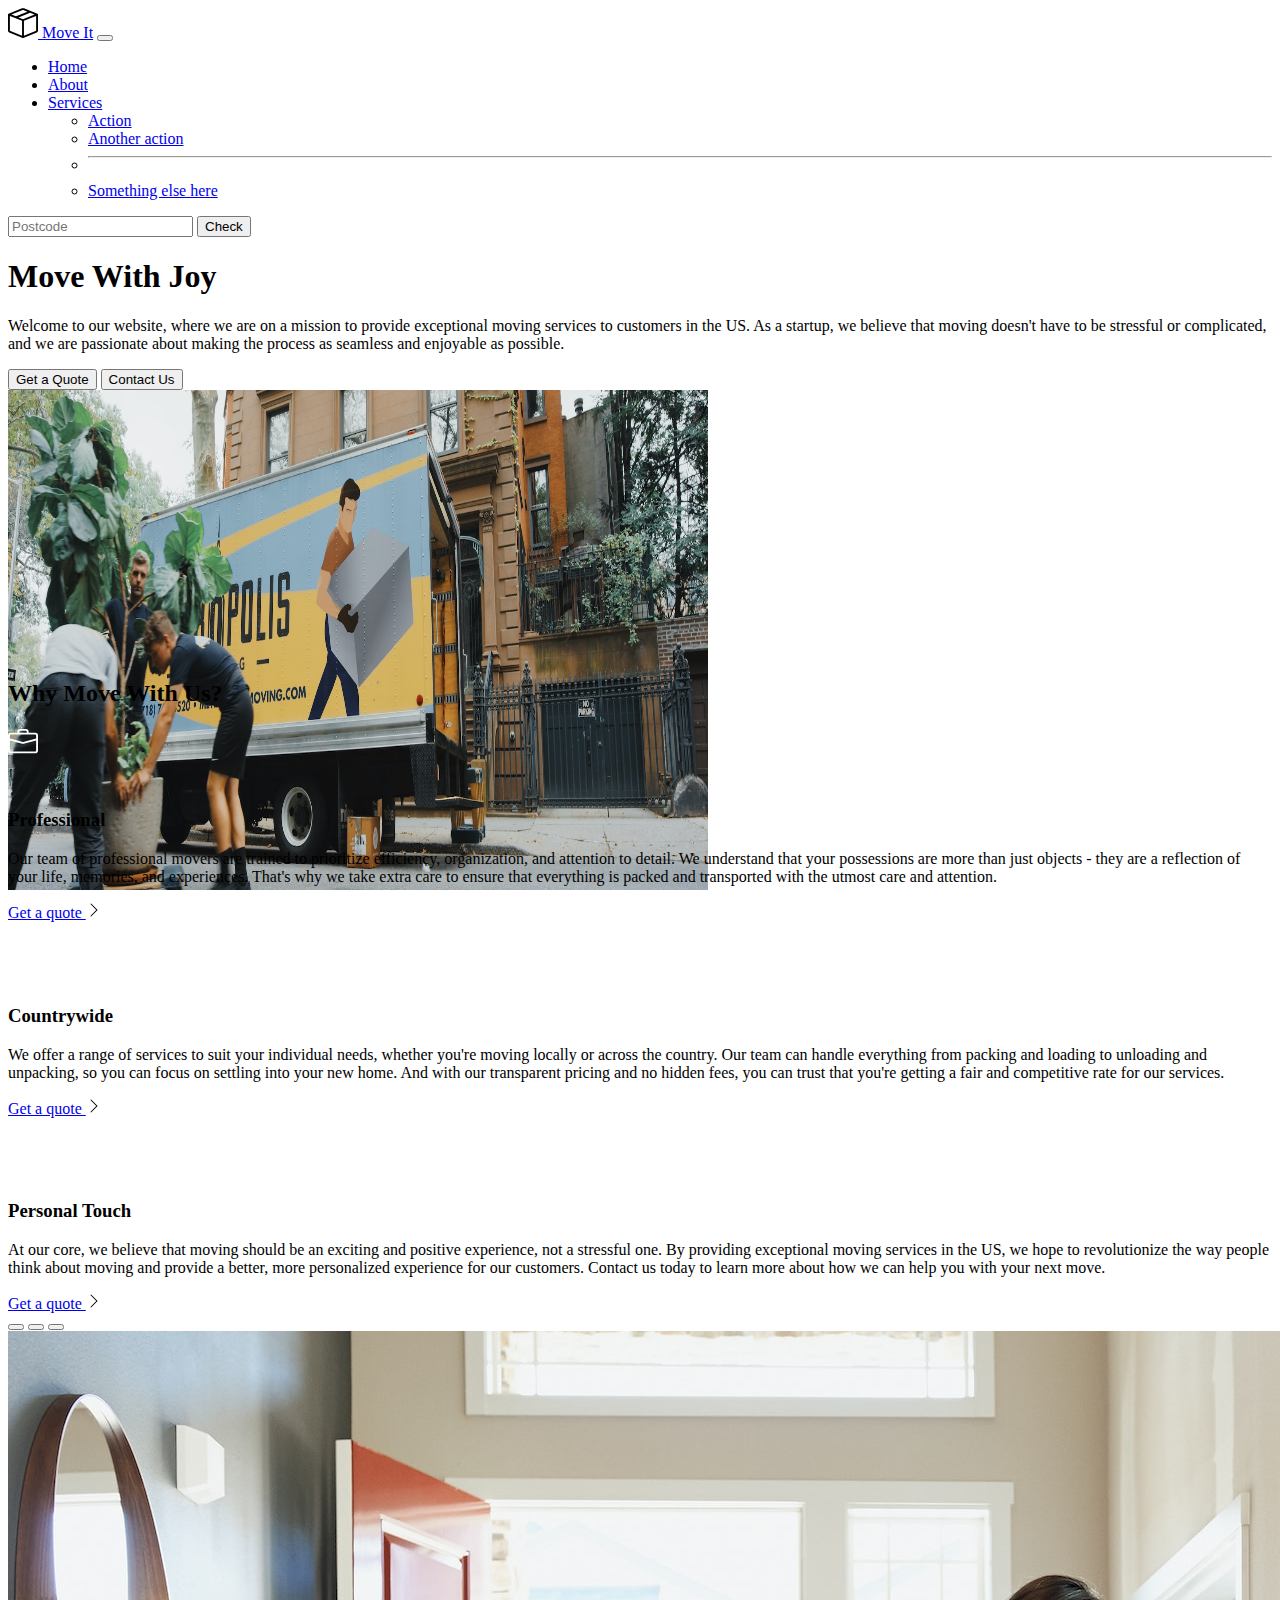
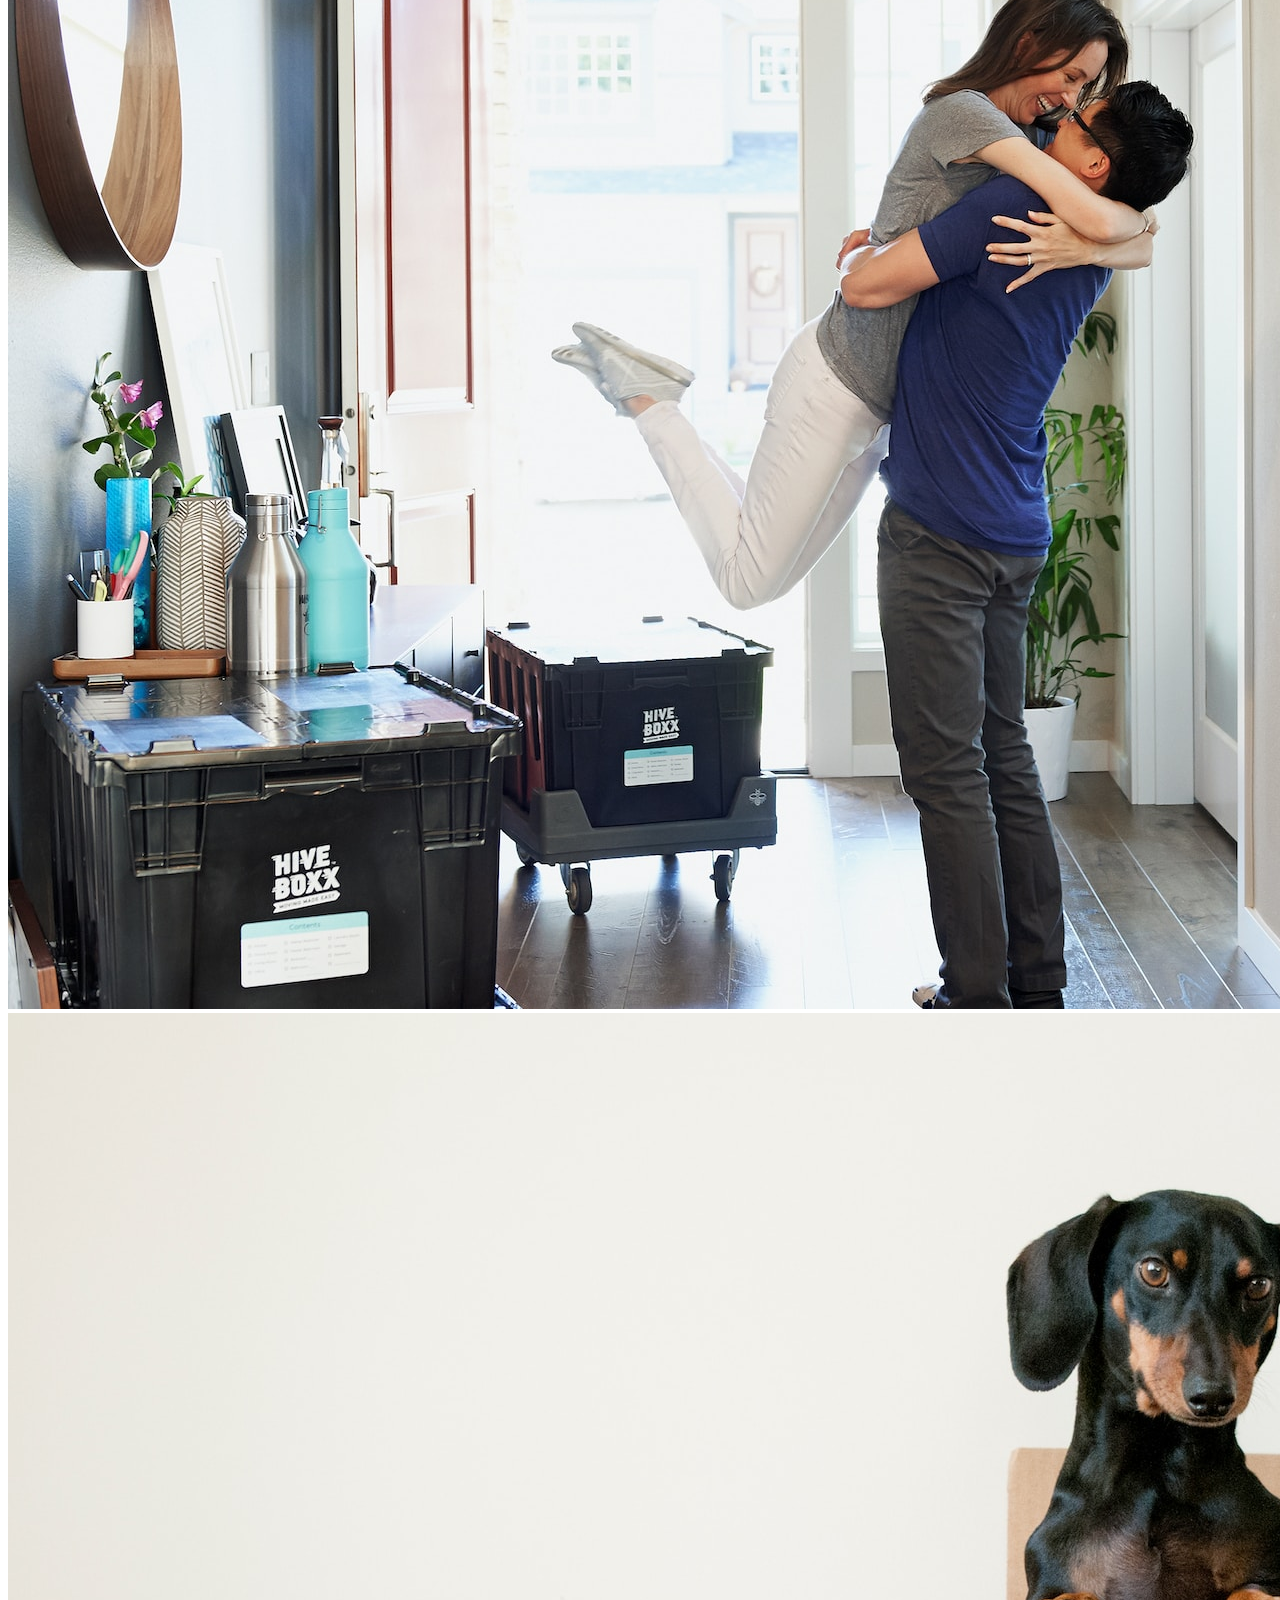
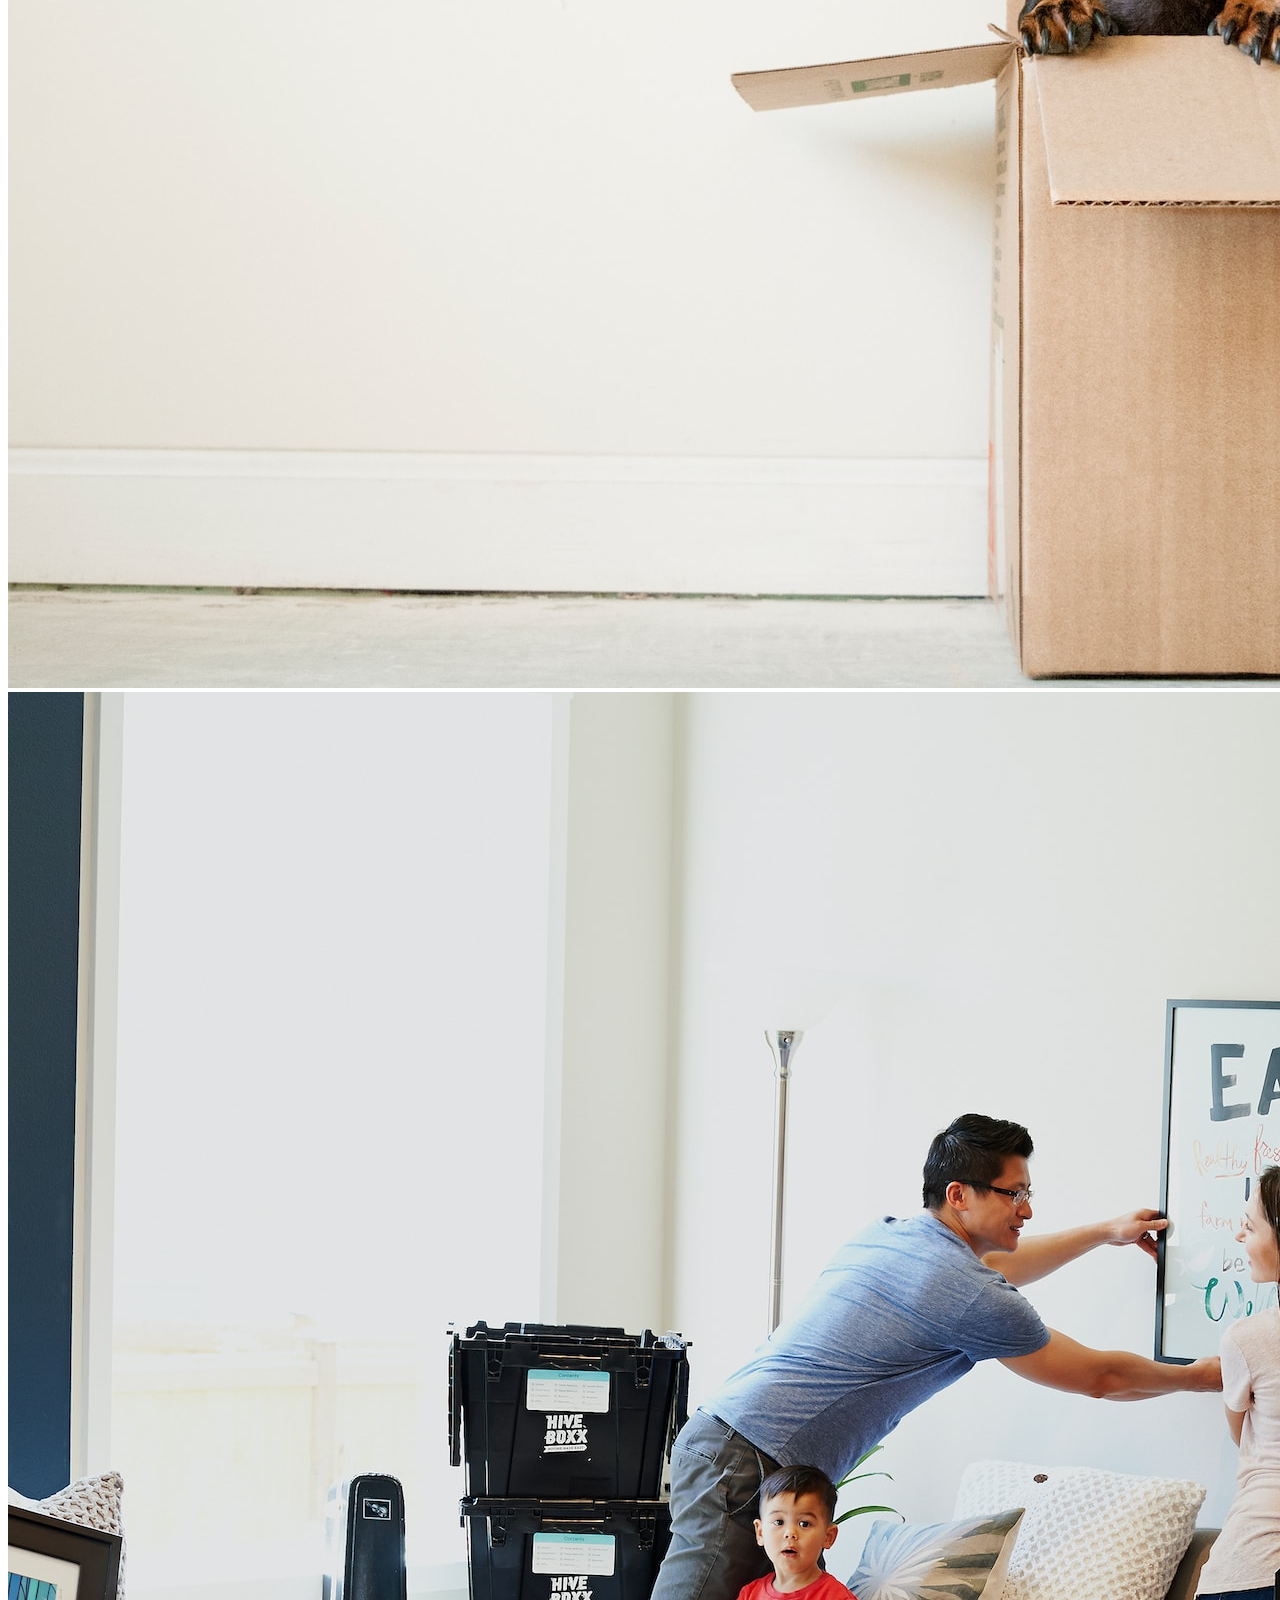
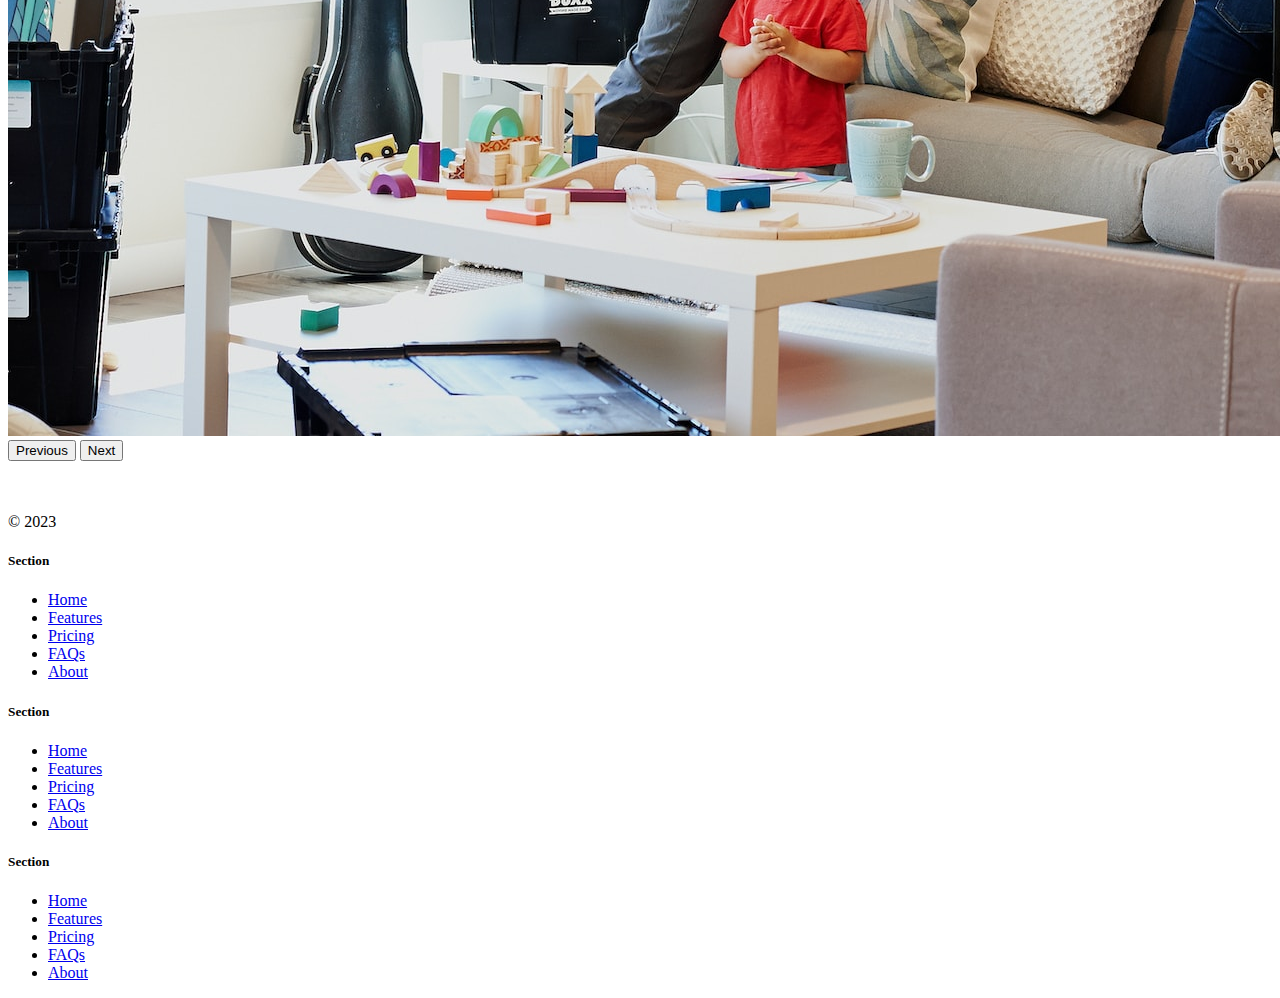
<file: assets/1/11.2 Bootstrap Components/index.html>
<!DOCTYPE html>
<html lang="en">

<head>
  <meta charset="UTF-8">
  <meta name="viewport" content="width=device-width, initial-scale=1.0">
  <title>Bootstrap Components</title>
  <link href="https://cdn.jsdelivr.net/npm/bootstrap@5.3.0-alpha2/dist/css/bootstrap.min.css" rel="stylesheet"
    integrity="sha384-aFq/bzH65dt+w6FI2ooMVUpc+21e0SRygnTpmBvdBgSdnuTN7QbdgL+OapgHtvPp" crossorigin="anonymous">
  <style>
    .feature-icon {
      width: 4rem;
      height: 4rem;
      border-radius: 0.75rem;
    }
  </style>
</head>

<body>

  <nav class="navbar navbar-expand-lg bg-body-tertiary">
    <div class="container-fluid">
      <a class="navbar-brand" href="#"><img src="./box-seam.svg" alt="moveit brand icon" height="30"> Move It</a>
      <button class="navbar-toggler" type="button" data-bs-toggle="collapse" data-bs-target="#navbarSupportedContent"
        aria-controls="navbarSupportedContent" aria-expanded="false" aria-label="Toggle navigation">
        <span class="navbar-toggler-icon"></span>
      </button>
      <div class="collapse navbar-collapse" id="navbarSupportedContent">
        <ul class="navbar-nav me-auto mb-2 mb-lg-0">
          <li class="nav-item">
            <a class="nav-link active" aria-current="page" href="#">Home</a>
          </li>
          <li class="nav-item">
            <a class="nav-link" href="#">About</a>
          </li>
          <li class="nav-item dropdown">
            <a class="nav-link dropdown-toggle" href="#" role="button" data-bs-toggle="dropdown" aria-expanded="false">
              Services
            </a>
            <ul class="dropdown-menu">
              <li><a class="dropdown-item" href="#">Action</a></li>
              <li><a class="dropdown-item" href="#">Another action</a></li>
              <li>
                <hr class="dropdown-divider">
              </li>
              <li><a class="dropdown-item" href="#">Something else here</a></li>
            </ul>
          </li>
        </ul>
        <form class="d-flex" role="search">
          <input class="form-control me-2" type="search" placeholder="Postcode" aria-label="Search">
          <button class="btn btn-outline-success" type="submit">Check</button>
        </form>
      </div>
    </div>
  </nav>


  <div class="px-4 pt-5 my-5 text-center border-bottom">
    <h1 class="display-4 fw-bold text-body-emphasis">Move With Joy</h1>
    <div class="col-lg-6 mx-auto">
      <p class="lead mb-4">Welcome to our website, where we are on a mission to provide exceptional moving services to
        customers in the US. As a
        startup, we believe that moving doesn't have to be stressful or complicated, and we are passionate about making
        the
        process as seamless and enjoyable as possible.
      </p>
      <div class="d-grid gap-2 d-sm-flex justify-content-sm-center mb-5">
        <button type="button" class="btn btn-primary btn-lg px-4 me-sm-3">Get a Quote</button>
        <button type="button" class="btn btn-outline-secondary btn-lg px-4">Contact Us</button>
      </div>
    </div>
    <div class="overflow-hidden" style="max-height: 30vh;">
      <div class="container px-5">
        <img src="./moving-van.jpg" class="img-fluid border rounded-3 shadow-lg mb-4" alt="Example image" width="700"
          height="500" loading="lazy">
      </div>
    </div>
  </div>

  <div class="container px-4 py-5" id="featured-3">
    <h2 class="pb-2 border-bottom">Why Move With Us?</h2>
    <div class="row g-4 py-5 row-cols-1 row-cols-lg-3">
      <div class="feature col">
        <div
          class="feature-icon d-inline-flex align-items-center justify-content-center text-bg-primary bg-gradient fs-2 mb-3">
          <img src="./briefcase.svg" alt="briefcase" height="30">
        </div>
        <h3 class="fs-2">Professional</h3>
        <p>Our team of professional movers are trained to prioritize efficiency, organization, and attention to detail.
          We
          understand that your possessions are more than just objects - they are a reflection of your life, memories,
          and
          experiences. That's why we take extra care to ensure that everything is packed and transported with the utmost
          care and
          attention.</p>
        <a href="#" class="icon-link">
          Get a quote
          <img src="./chevron-right.svg" alt="chevron-right">
        </a>
      </div>
      <div class="feature col">
        <div
          class="feature-icon d-inline-flex align-items-center justify-content-center text-bg-primary bg-gradient fs-2 mb-3">
          <img src="./bus-front.svg" alt="bus-front" height="30">
        </div>
        <h3 class="fs-2">Countrywide</h3>
        <p>We offer a range of services to suit your individual needs, whether you're moving locally or across the
          country. Our
          team can handle everything from packing and loading to unloading and unpacking, so you can focus on settling
          into your
          new home. And with our transparent pricing and no hidden fees, you can trust that you're getting a fair and
          competitive
          rate for our services.</p>
        <a href="#" class="icon-link">
          Get a quote
          <img src="./chevron-right.svg" alt="chevron-right">
        </a>
      </div>
      <div class="feature col">
        <div
          class="feature-icon d-inline-flex align-items-center justify-content-center text-bg-primary bg-gradient fs-2 mb-3">
          <img src="./chat-square-heart.svg" alt="chat-square-heart" height="30">
        </div>
        <h3 class="fs-2">Personal Touch</h3>
        <p>At our core, we believe that moving should be an exciting and positive experience, not a stressful one. By
          providing
          exceptional moving services in the US, we hope to revolutionize the way people think about moving and provide
          a better,
          more personalized experience for our customers. Contact us today to learn more about how we can help you with
          your next
          move.</p>
        <a href="#" class="icon-link">
          Get a quote
          <img src="./chevron-right.svg" alt="chevron-right">
        </a>
      </div>
    </div>
  </div>
  <div class="container">
    <div id="carouselExampleIndicators" class="carousel slide">
      <div class="carousel-indicators">
        <button type="button" data-bs-target="#carouselExampleIndicators" data-bs-slide-to="0" class="active"
          aria-current="true" aria-label="Slide 1"></button>
        <button type="button" data-bs-target="#carouselExampleIndicators" data-bs-slide-to="1"
          aria-label="Slide 2"></button>
        <button type="button" data-bs-target="#carouselExampleIndicators" data-bs-slide-to="2"
          aria-label="Slide 3"></button>
      </div>
      <div class="carousel-inner">
        <div class="carousel-item active">
          <img src="./couple.jpg" class="d-block w-100" alt="couple">
        </div>
        <div class="carousel-item">
          <img src="./dog.jpg" class="d-block w-100" alt="dog">
        </div>
        <div class="carousel-item">
          <img src="./family.jpg" class="d-block w-100" alt="family">
        </div>
      </div>
      <button class="carousel-control-prev" type="button" data-bs-target="#carouselExampleIndicators"
        data-bs-slide="prev">
        <span class="carousel-control-prev-icon" aria-hidden="true"></span>
        <span class="visually-hidden">Previous</span>
      </button>
      <button class="carousel-control-next" type="button" data-bs-target="#carouselExampleIndicators"
        data-bs-slide="next">
        <span class="carousel-control-next-icon" aria-hidden="true"></span>
        <span class="visually-hidden">Next</span>
      </button>
    </div>
  </div>

  <div class="container">
    <footer class="row row-cols-1 row-cols-sm-2 row-cols-md-5 py-5 my-5 border-top">
      <div class="col mb-3">
        <a href="/" class="d-flex align-items-center mb-3 link-body-emphasis text-decoration-none">
          <svg class="bi me-2" width="40" height="32">
            <use xlink:href="#bootstrap"></use>
          </svg>
        </a>
        <p class="text-body-secondary">© 2023</p>
      </div>

      <div class="col mb-3">

      </div>

      <div class="col mb-3">
        <h5>Section</h5>
        <ul class="nav flex-column">
          <li class="nav-item mb-2"><a href="#" class="nav-link p-0 text-body-secondary">Home</a></li>
          <li class="nav-item mb-2"><a href="#" class="nav-link p-0 text-body-secondary">Features</a></li>
          <li class="nav-item mb-2"><a href="#" class="nav-link p-0 text-body-secondary">Pricing</a></li>
          <li class="nav-item mb-2"><a href="#" class="nav-link p-0 text-body-secondary">FAQs</a></li>
          <li class="nav-item mb-2"><a href="#" class="nav-link p-0 text-body-secondary">About</a></li>
        </ul>
      </div>

      <div class="col mb-3">
        <h5>Section</h5>
        <ul class="nav flex-column">
          <li class="nav-item mb-2"><a href="#" class="nav-link p-0 text-body-secondary">Home</a></li>
          <li class="nav-item mb-2"><a href="#" class="nav-link p-0 text-body-secondary">Features</a></li>
          <li class="nav-item mb-2"><a href="#" class="nav-link p-0 text-body-secondary">Pricing</a></li>
          <li class="nav-item mb-2"><a href="#" class="nav-link p-0 text-body-secondary">FAQs</a></li>
          <li class="nav-item mb-2"><a href="#" class="nav-link p-0 text-body-secondary">About</a></li>
        </ul>
      </div>

      <div class="col mb-3">
        <h5>Section</h5>
        <ul class="nav flex-column">
          <li class="nav-item mb-2"><a href="#" class="nav-link p-0 text-body-secondary">Home</a></li>
          <li class="nav-item mb-2"><a href="#" class="nav-link p-0 text-body-secondary">Features</a></li>
          <li class="nav-item mb-2"><a href="#" class="nav-link p-0 text-body-secondary">Pricing</a></li>
          <li class="nav-item mb-2"><a href="#" class="nav-link p-0 text-body-secondary">FAQs</a></li>
          <li class="nav-item mb-2"><a href="#" class="nav-link p-0 text-body-secondary">About</a></li>
        </ul>
      </div>
    </footer>
  </div>
  <script src="https://cdn.jsdelivr.net/npm/bootstrap@5.3.0-alpha3/dist/js/bootstrap.bundle.min.js"
    integrity="sha384-ENjdO4Dr2bkBIFxQpeoTz1HIcje39Wm4jDKdf19U8gI4ddQ3GYNS7NTKfAdVQSZe"
    crossorigin="anonymous"></script>
</body>

</html>
</file>
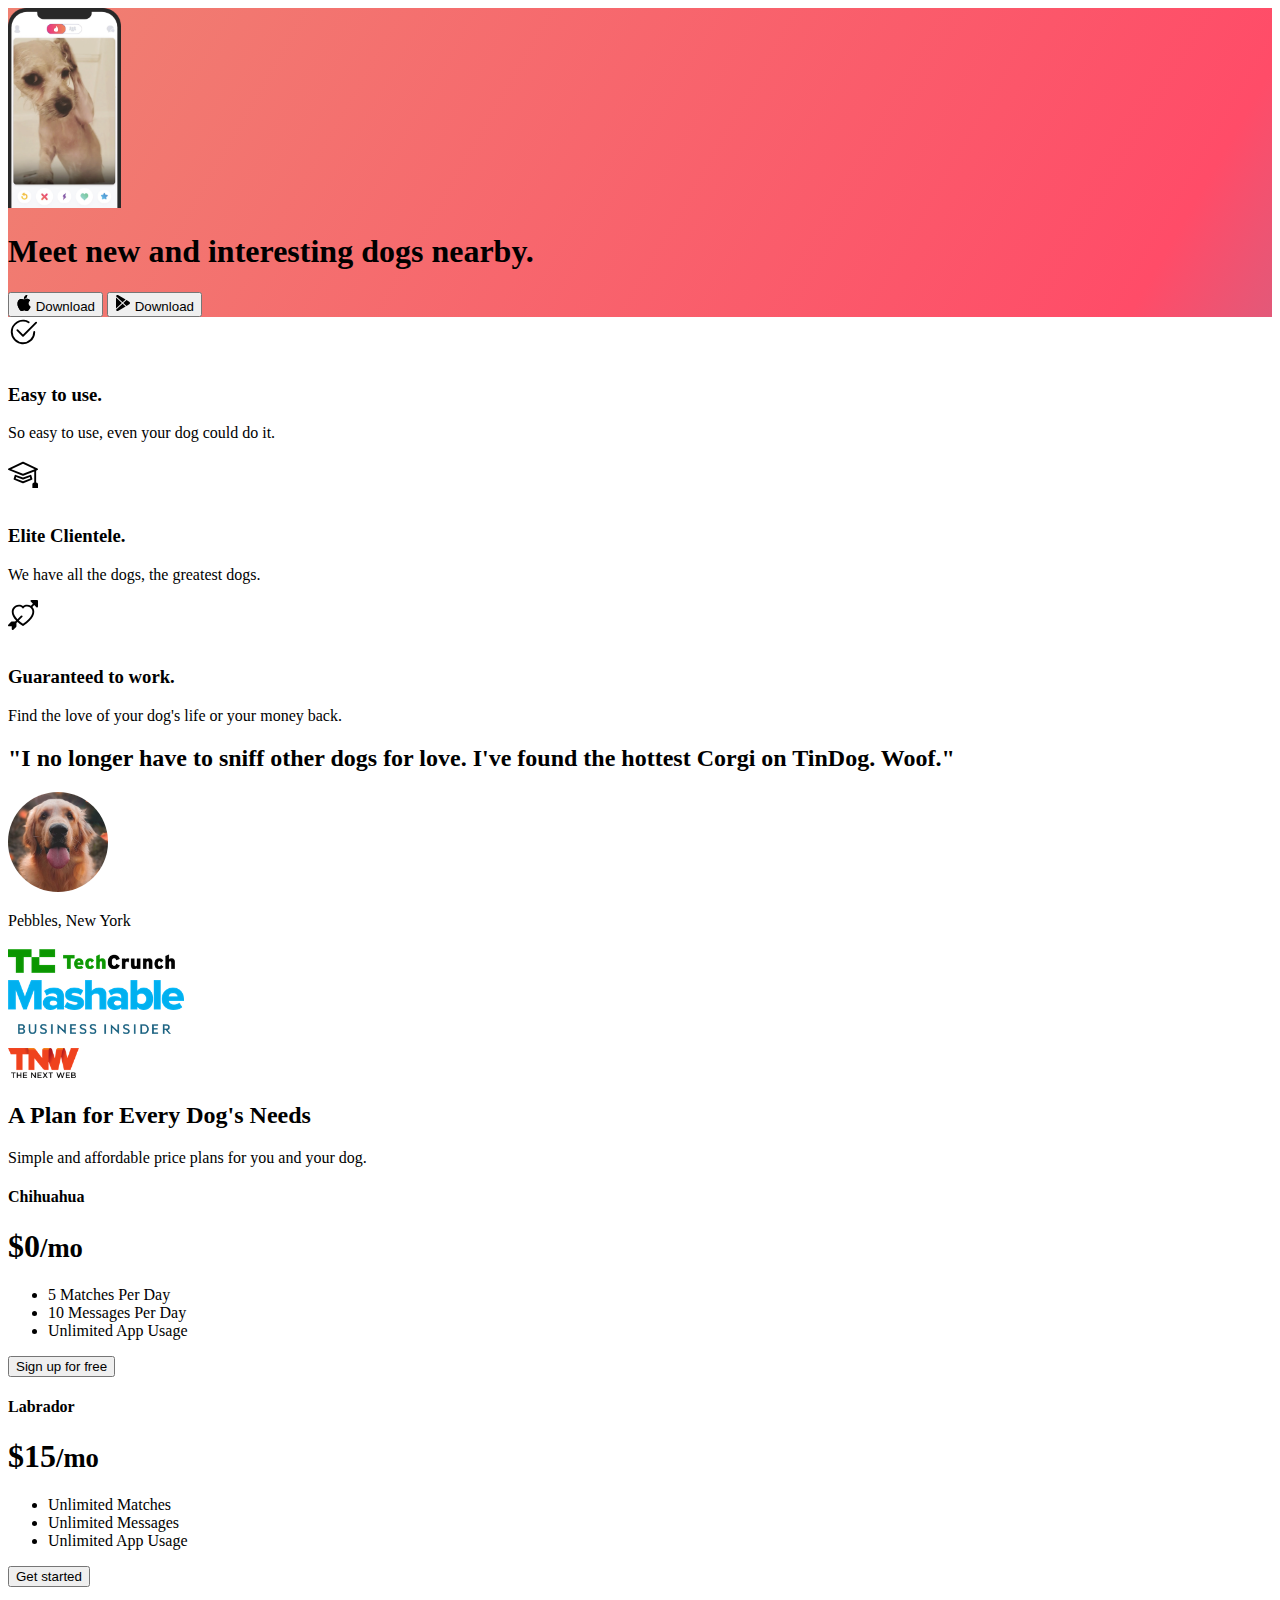
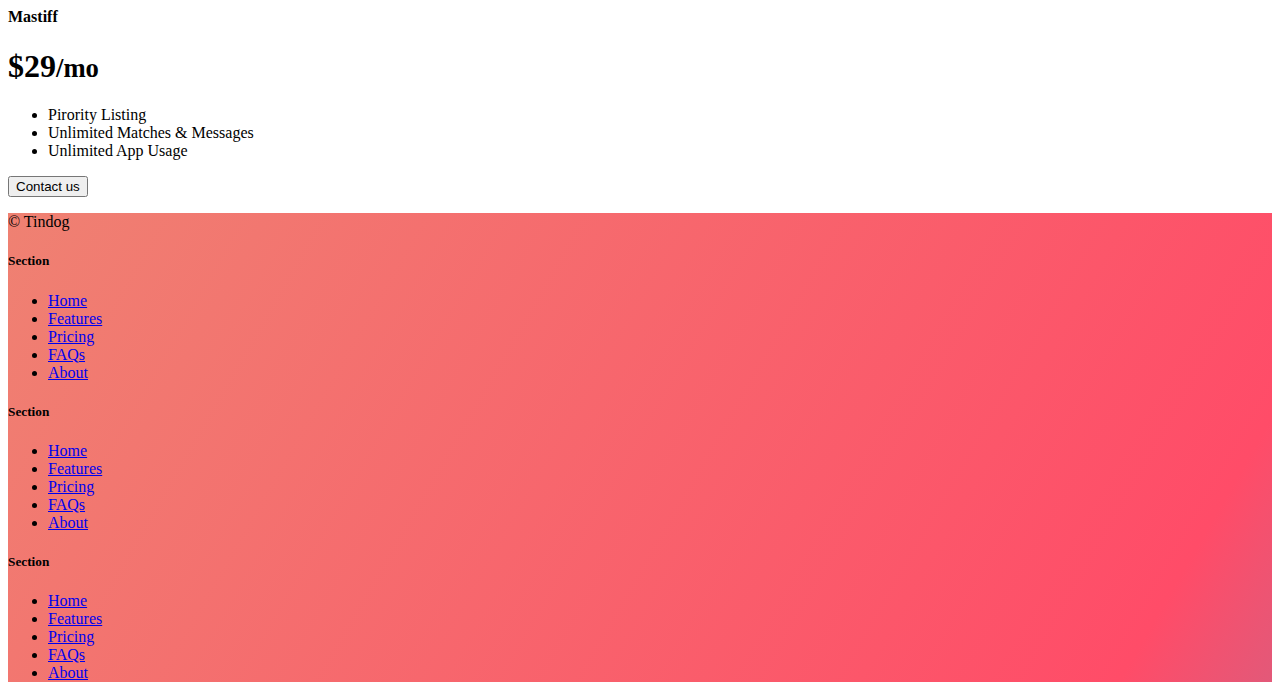
<file: assets/2/11.3 TinDog Project/index.html>
<!DOCTYPE html>
<html lang="en">

<head>
  <meta charset="UTF-8">
  <meta name="viewport" content="width=device-width, initial-scale=1.0">
  <title>TinDog</title>
  <link href="https://cdn.jsdelivr.net/npm/bootstrap@5.3.0-alpha3/dist/css/bootstrap.min.css" rel="stylesheet"
    integrity="sha384-KK94CHFLLe+nY2dmCWGMq91rCGa5gtU4mk92HdvYe+M/SXH301p5ILy+dN9+nJOZ" crossorigin="anonymous">
  <link rel="stylesheet" href="./css/solution.css">
</head>

<body>


  <!-- Title -->
  <section id="title" class="gradient-background">

    <div class="container col-xxl-8 px-4 pt-5">
      <div class="row flex-lg-row-reverse align-items-center g-5 pt-5">
        <div class="col-10 col-sm-8 col-lg-6">
          <img src="./images/iphone.png" class="d-block mx-lg-auto img-fluid" alt="Bootstrap Themes" height="200"
            loading="lazy">
        </div>
        <div class="col-lg-6">
          <h1 class="display-5 fw-bold text-body-emphasis lh-1 mb-3">Meet new and interesting dogs nearby.</h1>

          <div class="d-grid gap-2 d-md-flex justify-content-md-start">
            <button type="button" class="btn btn-light btn-lg px-4 me-md-2"><svg xmlns="http://www.w3.org/2000/svg"
                width="16" height="16" fill="currentColor" class="bi bi-apple mb-1" viewBox="0 0 16 16">
                <path
                  d="M11.182.008C11.148-.03 9.923.023 8.857 1.18c-1.066 1.156-.902 2.482-.878 2.516.024.034 1.52.087 2.475-1.258.955-1.345.762-2.391.728-2.43Zm3.314 11.733c-.048-.096-2.325-1.234-2.113-3.422.212-2.189 1.675-2.789 1.698-2.854.023-.065-.597-.79-1.254-1.157a3.692 3.692 0 0 0-1.563-.434c-.108-.003-.483-.095-1.254.116-.508.139-1.653.589-1.968.607-.316.018-1.256-.522-2.267-.665-.647-.125-1.333.131-1.824.328-.49.196-1.422.754-2.074 2.237-.652 1.482-.311 3.83-.067 4.56.244.729.625 1.924 1.273 2.796.576.984 1.34 1.667 1.659 1.899.319.232 1.219.386 1.843.067.502-.308 1.408-.485 1.766-.472.357.013 1.061.154 1.782.539.571.197 1.111.115 1.652-.105.541-.221 1.324-1.059 2.238-2.758.347-.79.505-1.217.473-1.282Z" />
                <path
                  d="M11.182.008C11.148-.03 9.923.023 8.857 1.18c-1.066 1.156-.902 2.482-.878 2.516.024.034 1.52.087 2.475-1.258.955-1.345.762-2.391.728-2.43Zm3.314 11.733c-.048-.096-2.325-1.234-2.113-3.422.212-2.189 1.675-2.789 1.698-2.854.023-.065-.597-.79-1.254-1.157a3.692 3.692 0 0 0-1.563-.434c-.108-.003-.483-.095-1.254.116-.508.139-1.653.589-1.968.607-.316.018-1.256-.522-2.267-.665-.647-.125-1.333.131-1.824.328-.49.196-1.422.754-2.074 2.237-.652 1.482-.311 3.83-.067 4.56.244.729.625 1.924 1.273 2.796.576.984 1.34 1.667 1.659 1.899.319.232 1.219.386 1.843.067.502-.308 1.408-.485 1.766-.472.357.013 1.061.154 1.782.539.571.197 1.111.115 1.652-.105.541-.221 1.324-1.059 2.238-2.758.347-.79.505-1.217.473-1.282Z" />
              </svg> Download</button>
            <button type="button" class="btn btn-outline-light btn-lg px-4"><svg xmlns="http://www.w3.org/2000/svg"
                width="16" height="16" fill="currentColor" class="bi bi-google-play mb-1" viewBox="0 0 16 16">
                <path
                  d="M14.222 9.374c1.037-.61 1.037-2.137 0-2.748L11.528 5.04 8.32 8l3.207 2.96 2.694-1.586Zm-3.595 2.116L7.583 8.68 1.03 14.73c.201 1.029 1.36 1.61 2.303 1.055l7.294-4.295ZM1 13.396V2.603L6.846 8 1 13.396ZM1.03 1.27l6.553 6.05 3.044-2.81L3.333.215C2.39-.341 1.231.24 1.03 1.27Z" />
              </svg> Download</button>
          </div>
        </div>
      </div>
    </div>
  </section>
  <!-- Features -->
  <section id="features">
    <div class="container mt-5">
      <div class="row g-4 py-5 row-cols-1 row-cols-lg-3">
        <div class="col d-flex align-items-start">
          <div
            class="icon-square text-body-emphasis bg-body-secondary d-inline-flex align-items-center justify-content-center fs-4 flex-shrink-0 me-3">
            <svg xmlns="http://www.w3.org/2000/svg" height="30" fill="currentColor" class="bi bi-check2-circle"
              viewBox="0 0 16 16">
              <path
                d="M2.5 8a5.5 5.5 0 0 1 8.25-4.764.5.5 0 0 0 .5-.866A6.5 6.5 0 1 0 14.5 8a.5.5 0 0 0-1 0 5.5 5.5 0 1 1-11 0z" />
              <path
                d="M15.354 3.354a.5.5 0 0 0-.708-.708L8 9.293 5.354 6.646a.5.5 0 1 0-.708.708l3 3a.5.5 0 0 0 .708 0l7-7z" />
            </svg>
          </div>
          <div>
            <h3 class="fs-2">Easy to use.</h3>
            <p>So easy to use, even your dog could do it.</p>

          </div>
        </div>
        <div class="col d-flex align-items-start">
          <div
            class="icon-square text-body-emphasis bg-body-secondary d-inline-flex align-items-center justify-content-center fs-4 flex-shrink-0 me-3">
            <svg xmlns="http://www.w3.org/2000/svg" height="30" fill="currentColor" class="bi bi-mortarboard"
              viewBox="0 0 16 16">
              <path
                d="M8.211 2.047a.5.5 0 0 0-.422 0l-7.5 3.5a.5.5 0 0 0 .025.917l7.5 3a.5.5 0 0 0 .372 0L14 7.14V13a1 1 0 0 0-1 1v2h3v-2a1 1 0 0 0-1-1V6.739l.686-.275a.5.5 0 0 0 .025-.917l-7.5-3.5ZM8 8.46 1.758 5.965 8 3.052l6.242 2.913L8 8.46Z" />
              <path
                d="M4.176 9.032a.5.5 0 0 0-.656.327l-.5 1.7a.5.5 0 0 0 .294.605l4.5 1.8a.5.5 0 0 0 .372 0l4.5-1.8a.5.5 0 0 0 .294-.605l-.5-1.7a.5.5 0 0 0-.656-.327L8 10.466 4.176 9.032Zm-.068 1.873.22-.748 3.496 1.311a.5.5 0 0 0 .352 0l3.496-1.311.22.748L8 12.46l-3.892-1.556Z" />
            </svg>
          </div>
          <div>
            <h3 class="fs-2">Elite Clientele.</h3>
            <p>We have all the dogs, the greatest dogs.</p>

          </div>
        </div>
        <div class="col d-flex align-items-start">
          <div
            class="icon-square text-body-emphasis bg-body-secondary d-inline-flex align-items-center justify-content-center fs-4 flex-shrink-0 me-3">
            <svg xmlns="http://www.w3.org/2000/svg" height="30" fill="currentColor" class="bi bi-arrow-through-heart"
              viewBox="0 0 16 16">
              <path fill-rule="evenodd"
                d="M2.854 15.854A.5.5 0 0 1 2 15.5V14H.5a.5.5 0 0 1-.354-.854l1.5-1.5A.5.5 0 0 1 2 11.5h1.793l.53-.53c-.771-.802-1.328-1.58-1.704-2.32-.798-1.575-.775-2.996-.213-4.092C3.426 2.565 6.18 1.809 8 3.233c1.25-.98 2.944-.928 4.212-.152L13.292 2 12.147.854A.5.5 0 0 1 12.5 0h3a.5.5 0 0 1 .5.5v3a.5.5 0 0 1-.854.354L14 2.707l-1.006 1.006c.236.248.44.531.6.845.562 1.096.585 2.517-.213 4.092-.793 1.563-2.395 3.288-5.105 5.08L8 13.912l-.276-.182a21.86 21.86 0 0 1-2.685-2.062l-.539.54V14a.5.5 0 0 1-.146.354l-1.5 1.5Zm2.893-4.894A20.419 20.419 0 0 0 8 12.71c2.456-1.666 3.827-3.207 4.489-4.512.679-1.34.607-2.42.215-3.185-.817-1.595-3.087-2.054-4.346-.761L8 4.62l-.358-.368c-1.259-1.293-3.53-.834-4.346.761-.392.766-.464 1.845.215 3.185.323.636.815 1.33 1.519 2.065l1.866-1.867a.5.5 0 1 1 .708.708L5.747 10.96Z" />
            </svg>
          </div>
          <div>
            <h3 class="fs-2">Guaranteed to work.</h3>
            <p>Find the love of your dog's life or your money back.</p>

          </div>
        </div>
      </div>
    </div>
  </section>
  <!-- Testimonial -->
  <section id="testimonial">
    <div class="my-5">
      <div class="p-5 text-center bg-body-tertiary">
        <div class="container py-5">
          <h2 class="text-body-emphasis">"I no longer have to sniff other dogs for love. I've found the hottest Corgi on
            TinDog. Woof."</h2>
          <img class="profile-img mt-5" src="./images/dog-img.jpg" alt="dog image">
          <p class="col-lg-8 mx-auto lead mt-2">
            Pebbles, New York
          </p>
        </div>

        <div class="container">
          <div class="row">
            <div class="col-lg-3 col-sm-12">
              <img src="./images/techcrunch.png" alt="techcrunch" height="30">
            </div>
            <div class="col-lg-3 col-sm-12">
              <img src="./images/mashable.png" alt="mashable" height="30">
            </div>
            <div class="col-lg-3 col-sm-12">
              <img src="./images/bizinsider.png" alt="bizinsider" height="30">
            </div>
            <div class="col-lg-3 col-sm-12">
              <img src="./images/tnw.png" alt="tnw" height="30">
            </div>
          </div>
        </div>
      </div>
    </div>
  </section>
  <!-- Pricing -->
  <section id="pricing">
    <div class="container">
      <div class="pricing-header p-3 pb-md-4 mx-auto text-center">
        <h2 class="display-4 fw-normal">A Plan for Every Dog's Needs</h2>
        <p class="fs-5 text-body-secondary">Simple and affordable price plans for you and your dog.
      </div>
      <div class="row row-cols-1 row-cols-md-3 mb-3 text-center">
        <div class="col">
          <div class="card mb-4 rounded-3 shadow-sm">
            <div class="card-header py-3">
              <h4 class="my-0 fw-normal">Chihuahua</h4>
            </div>
            <div class="card-body">
              <h1 class="card-title pricing-card-title">$0<small class="text-body-secondary fw-light">/mo</small></h1>
              <ul class="list-unstyled mt-3 mb-4">
                <li>5 Matches Per Day</li>
                <li>10 Messages Per Day</li>
                <li>Unlimited App Usage</li>
              </ul>
              <button type="button" class="w-100 btn btn-lg btn-outline-dark">Sign up for free</button>
            </div>
          </div>
        </div>
        <div class="col">
          <div class="card mb-4 rounded-3 shadow-sm">
            <div class="card-header py-3">
              <h4 class="my-0 fw-normal">Labrador</h4>
            </div>
            <div class="card-body">
              <h1 class="card-title pricing-card-title">$15<small class="text-body-secondary fw-light">/mo</small></h1>
              <ul class="list-unstyled mt-3 mb-4">
                <li>Unlimited Matches</li>
                <li>Unlimited Messages</li>
                <li>Unlimited App Usage</li>
              </ul>
              <button type="button" class="w-100 btn btn-lg btn-dark">Get started</button>
            </div>
          </div>
        </div>
        <div class="col">
          <div class="card mb-4 rounded-3 shadow-sm border-dark">
            <div class="card-header py-3 text-bg-dark border-dark">
              <h4 class="my-0 fw-normal">Mastiff</h4>
            </div>
            <div class="card-body">
              <h1 class="card-title pricing-card-title">$29<small class="text-body-secondary fw-light">/mo</small></h1>
              <ul class="list-unstyled mt-3 mb-4">
                <li>Pirority Listing</li>
                <li>Unlimited Matches & Messages</li>
                <li>Unlimited App Usage</li>
              </ul>
              <button type="button" class="w-100 btn btn-lg btn-dark">Contact us</button>
            </div>
          </div>
        </div>
      </div>
    </div>
  </section>
  <!-- Footer -->
  <section id="contact" class="gradient-background">
    <div class="container ">
      <footer class="row row-cols-1 row-cols-sm-2 row-cols-md-5 py-5 mt-5 border-top">
        <div class="col mb-3">

          <p class="text-body-secondary">© Tindog</p>
        </div>

        <div class="col mb-3">

        </div>

        <div class="col mb-3">
          <h5>Section</h5>
          <ul class="nav flex-column">
            <li class="nav-item mb-2"><a href="#" class="nav-link p-0 text-body-secondary">Home</a></li>
            <li class="nav-item mb-2"><a href="#" class="nav-link p-0 text-body-secondary">Features</a></li>
            <li class="nav-item mb-2"><a href="#" class="nav-link p-0 text-body-secondary">Pricing</a></li>
            <li class="nav-item mb-2"><a href="#" class="nav-link p-0 text-body-secondary">FAQs</a></li>
            <li class="nav-item mb-2"><a href="#" class="nav-link p-0 text-body-secondary">About</a></li>
          </ul>
        </div>

        <div class="col mb-3">
          <h5>Section</h5>
          <ul class="nav flex-column">
            <li class="nav-item mb-2"><a href="#" class="nav-link p-0 text-body-secondary">Home</a></li>
            <li class="nav-item mb-2"><a href="#" class="nav-link p-0 text-body-secondary">Features</a></li>
            <li class="nav-item mb-2"><a href="#" class="nav-link p-0 text-body-secondary">Pricing</a></li>
            <li class="nav-item mb-2"><a href="#" class="nav-link p-0 text-body-secondary">FAQs</a></li>
            <li class="nav-item mb-2"><a href="#" class="nav-link p-0 text-body-secondary">About</a></li>
          </ul>
        </div>

        <div class="col mb-3">
          <h5>Section</h5>
          <ul class="nav flex-column">
            <li class="nav-item mb-2"><a href="#" class="nav-link p-0 text-body-secondary">Home</a></li>
            <li class="nav-item mb-2"><a href="#" class="nav-link p-0 text-body-secondary">Features</a></li>
            <li class="nav-item mb-2"><a href="#" class="nav-link p-0 text-body-secondary">Pricing</a></li>
            <li class="nav-item mb-2"><a href="#" class="nav-link p-0 text-body-secondary">FAQs</a></li>
            <li class="nav-item mb-2"><a href="#" class="nav-link p-0 text-body-secondary">About</a></li>
          </ul>
        </div>
      </footer>
    </div>
  </section>
</body>

</html>
</file>
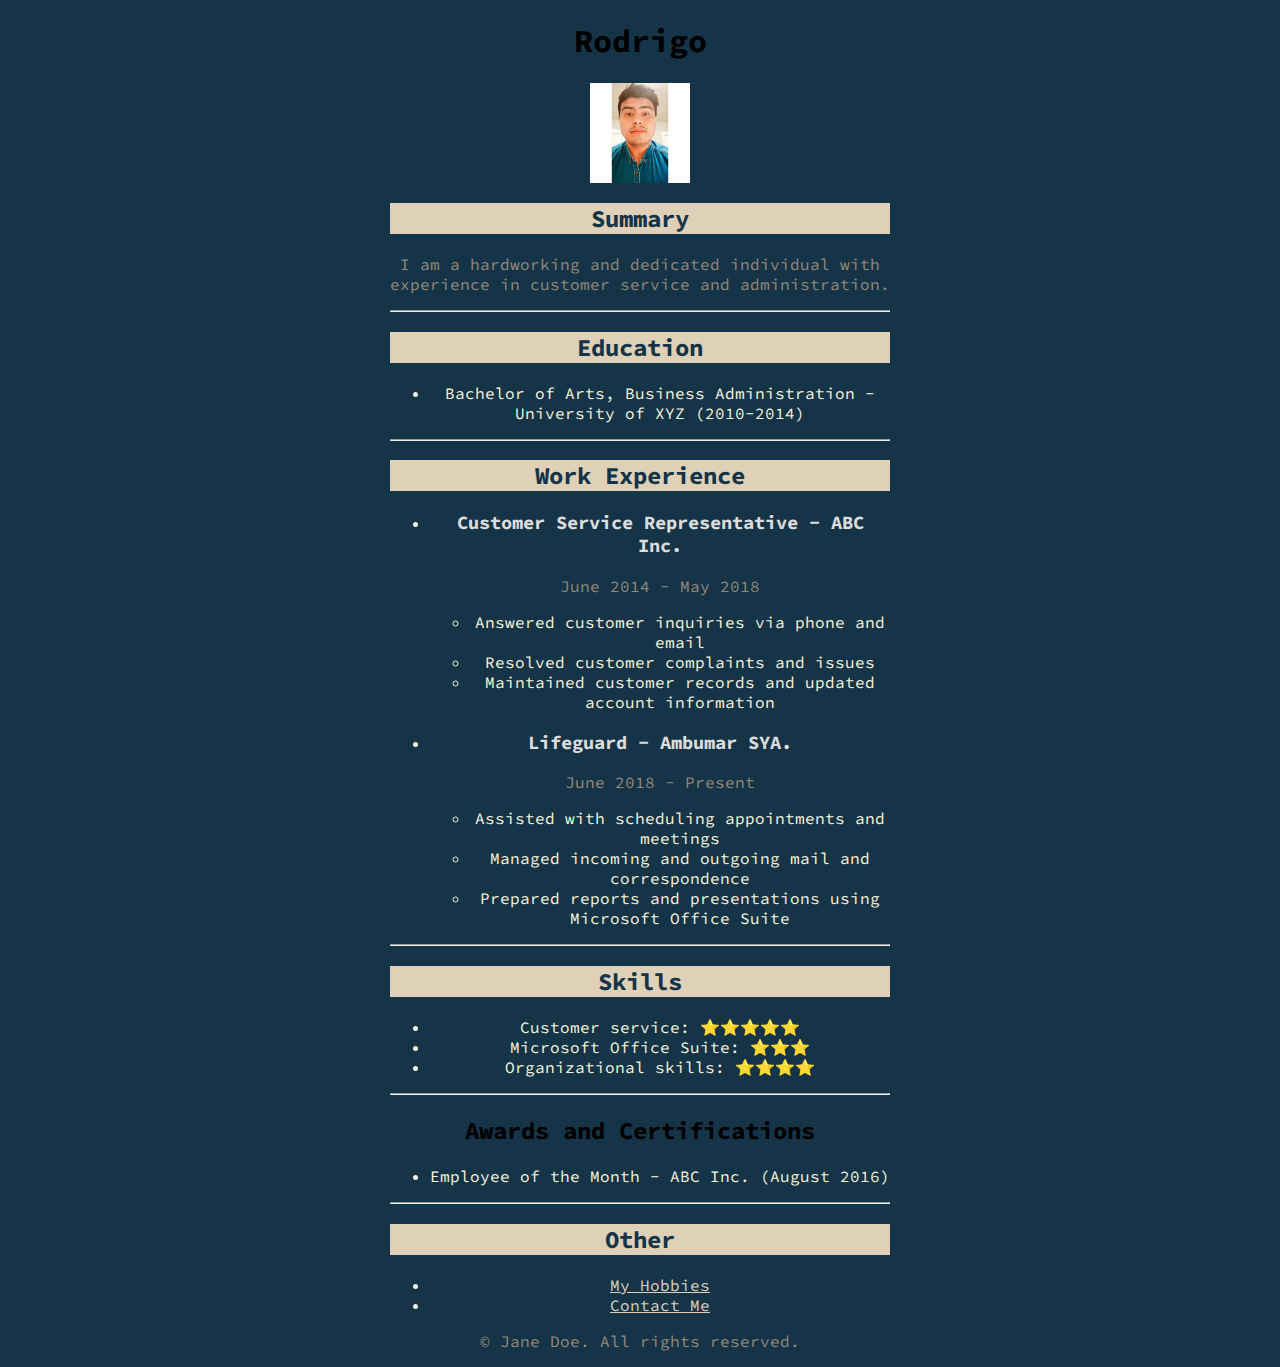
<file: assets/3/Resume_1/index.html>
<!DOCTYPE html>
<html lang="en">

<head>
  <meta charset="UTF-8">

  <title>Resume</title>
  <link rel="stylesheet" href="style.css">
  <link rel="preconnect" href="https://fonts.googleapis.com">
<link rel="preconnect" href="https://fonts.gstatic.com" crossorigin>
<link href="https://fonts.googleapis.com/css2?family=Caveat:wght@400..700&family=Source+Code+Pro:ital,wght@0,200..900;1,200..900&display=swap" rel="stylesheet">
</head>

<body>
  <h1>Rodrigo</h1>
  <img src="./WhatsApp Image 2023-09-12 at 09.35.56 copy.jpeg" alt="Rodrigo" height="100">

  <h2 class="subline">Summary</h2>
  <p>I am a hardworking and dedicated individual with experience in customer service and administration.</p>
  <hr />
  <h2 class="subline">Education</h2>
  <ul>
    <li>Bachelor of Arts, Business Administration - University of XYZ (2010-2014)</li>
  </ul>
  <hr />
  <h2 class="subline">Work Experience</h2>
  <ul>
    <li>
      <h3 class="works">Customer Service Representative - ABC Inc.</h3>
      <p>June 2014 - May 2018</p>
      <ul>
        <li>Answered customer inquiries via phone and email</li>
        <li>Resolved customer complaints and issues</li>
        <li>Maintained customer records and updated account information</li>
      </ul>
    </li>
    <li>
      <h3 class="works">Lifeguard - Ambumar SYA.</h3>
      <p>June 2018 - Present</p>
      <ul>
        <li>Assisted with scheduling appointments and meetings</li>
        <li>Managed incoming and outgoing mail and correspondence</li>
        <li>Prepared reports and presentations using Microsoft Office Suite</li>
      </ul>
    </li>
  </ul>
  <hr />
  <h2 class="subline">Skills</h2>
  <ul>
    <li>Customer service: ⭐️⭐️⭐️⭐️⭐️</li>
    <li>Microsoft Office Suite: ⭐️⭐️⭐️</li>
    <li>Organizational skills: ⭐️⭐️⭐️⭐️</li>
  </ul>
  <hr />
  <h2>Awards and Certifications</h2>
  <ul>
    <li>Employee of the Month - ABC Inc. (August 2016)</li>
  </ul>
  <hr />
  <h2 class="subline">Other</h2>
  <ul>
    <li><a href="./hobbies.html">My Hobbies</a></li>
    <li><a href="./contact.html">Contact Me</a></li>
  </ul>
  <footer>
    <p>© Jane Doe. All rights reserved.</p>
  </footer>
</body>

</html>
</file>
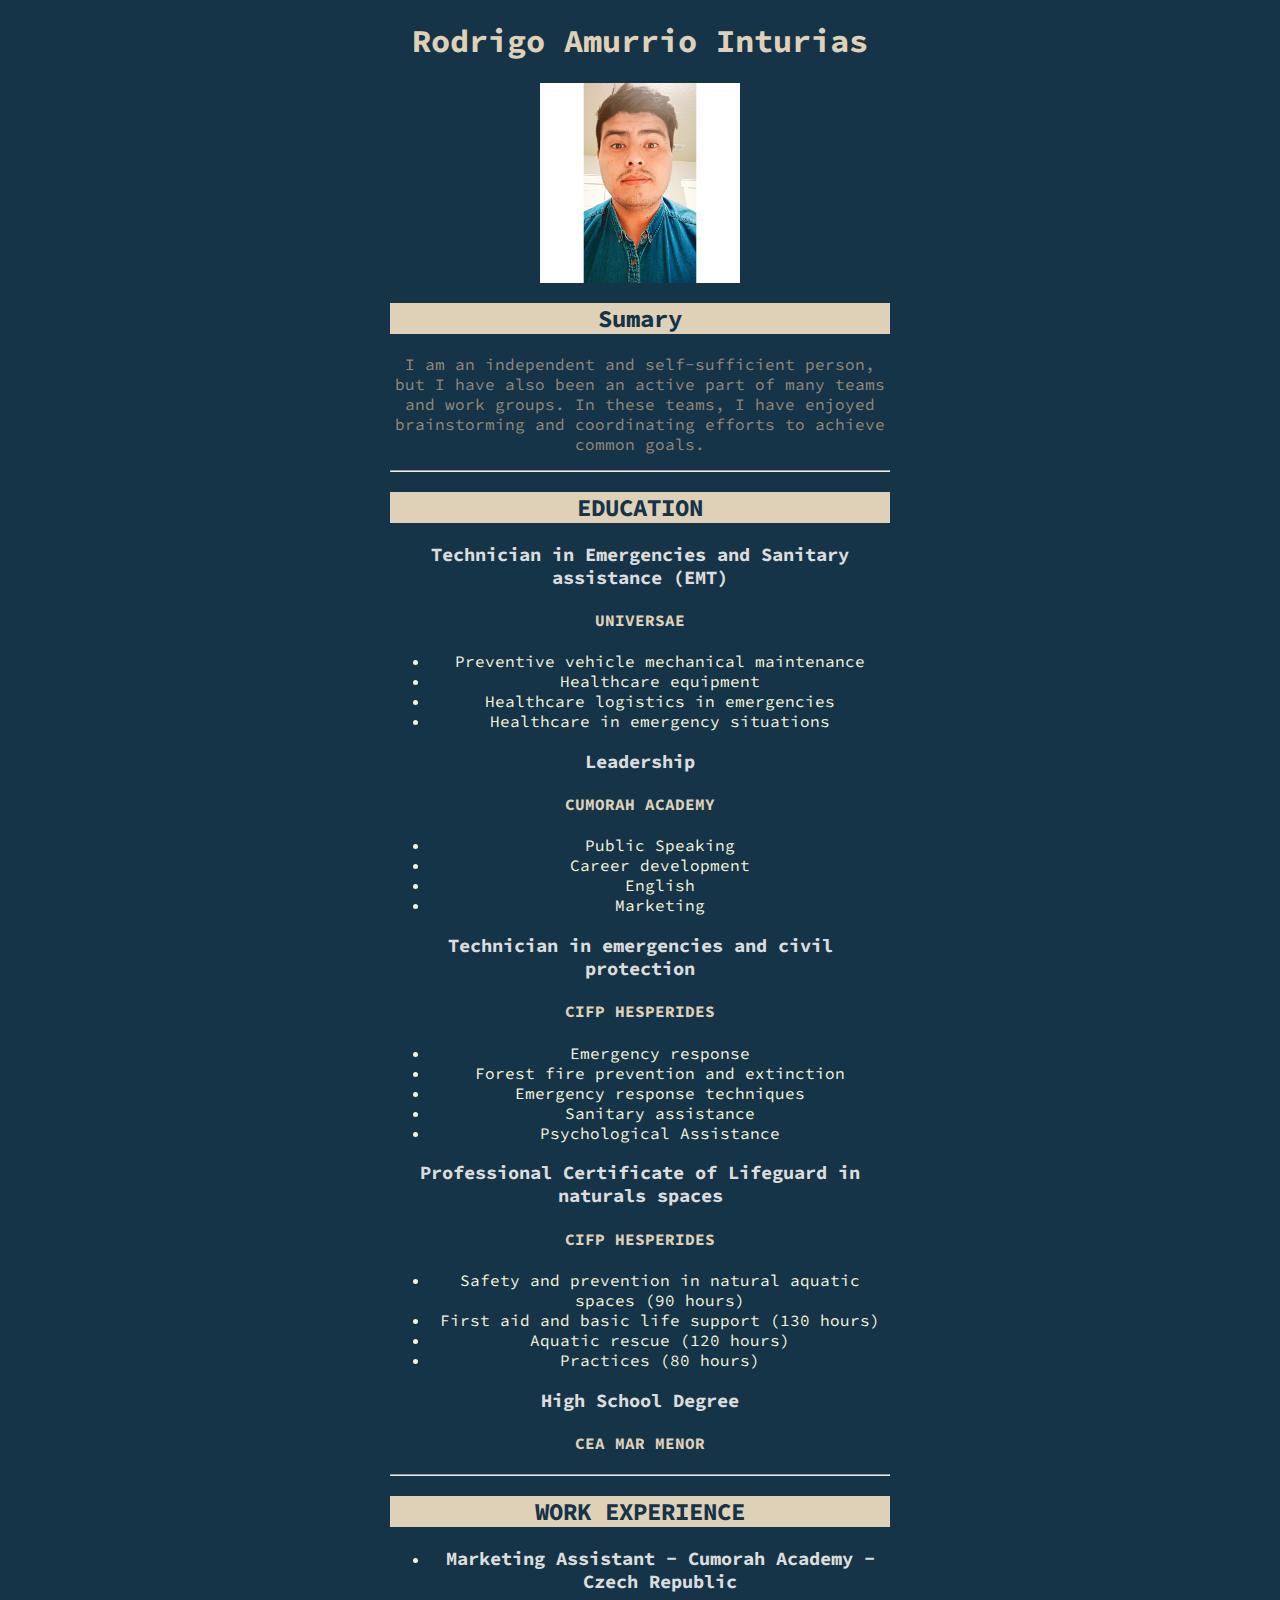
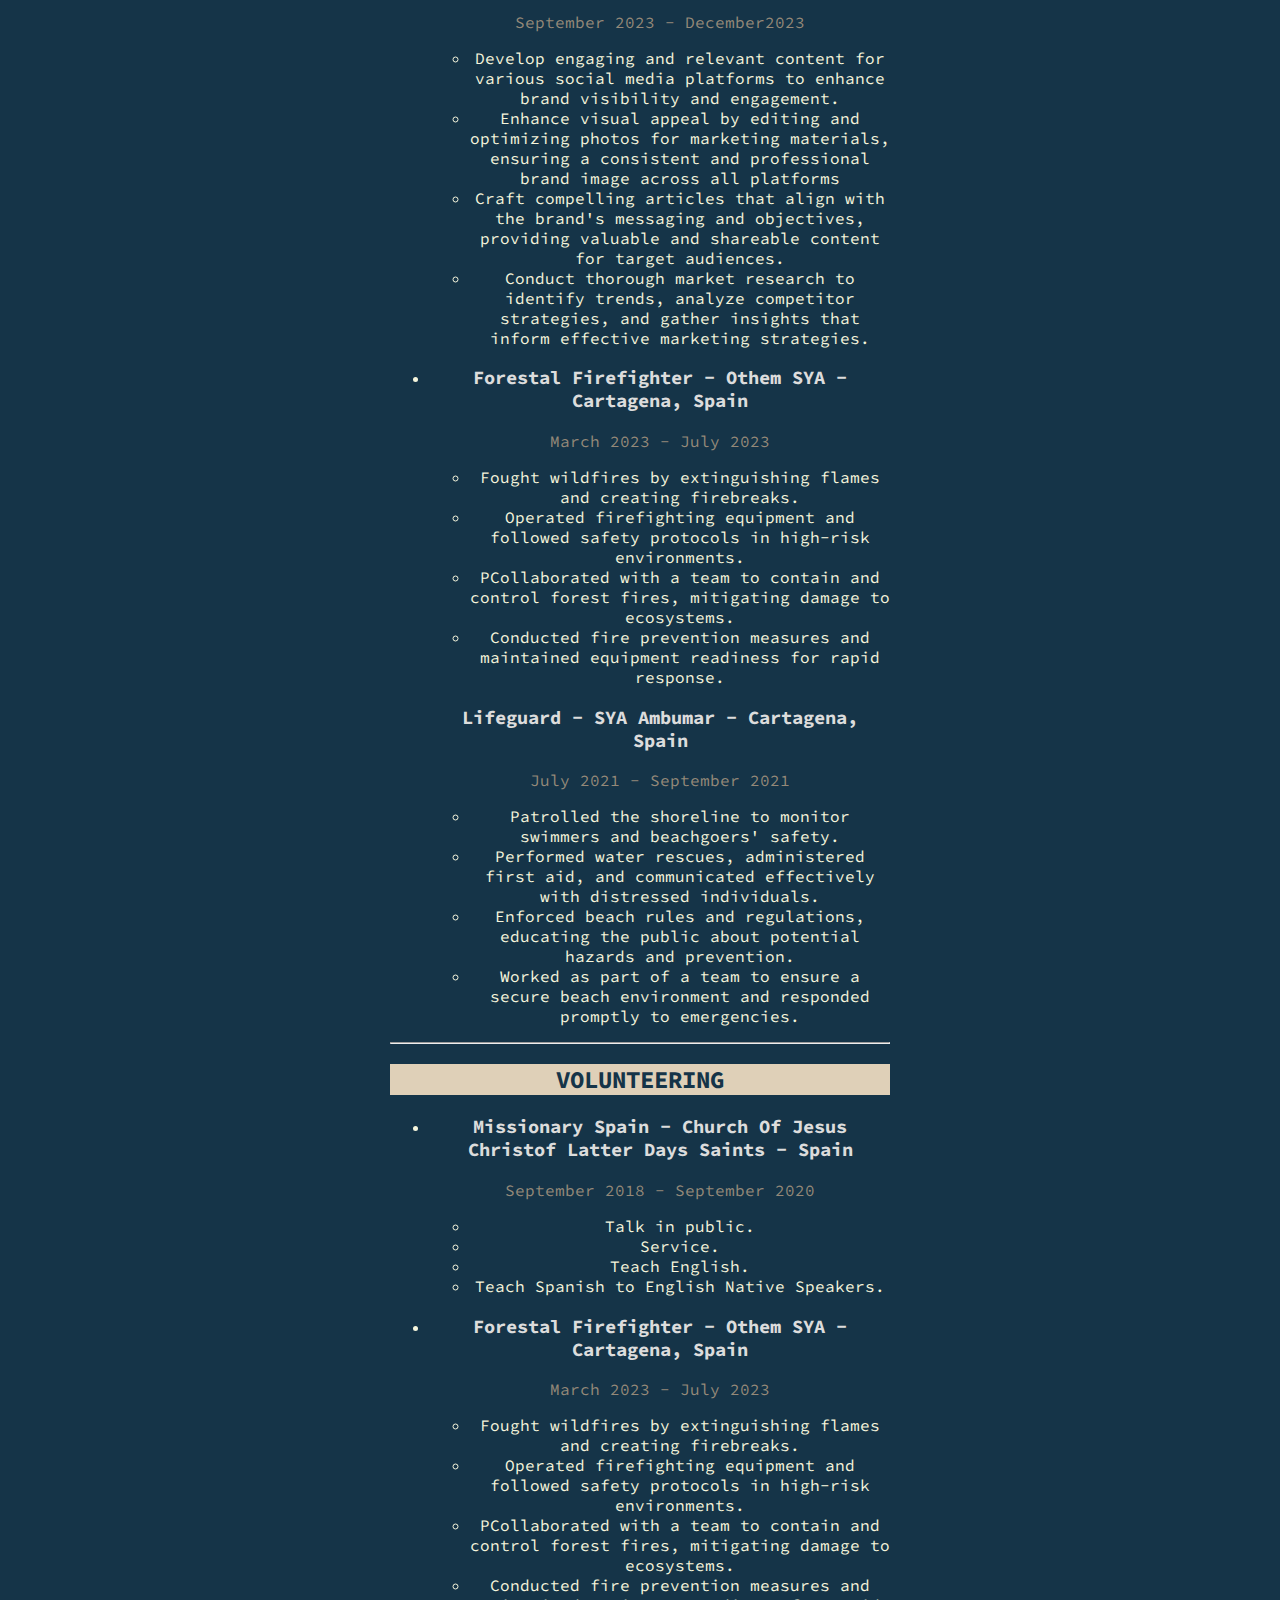
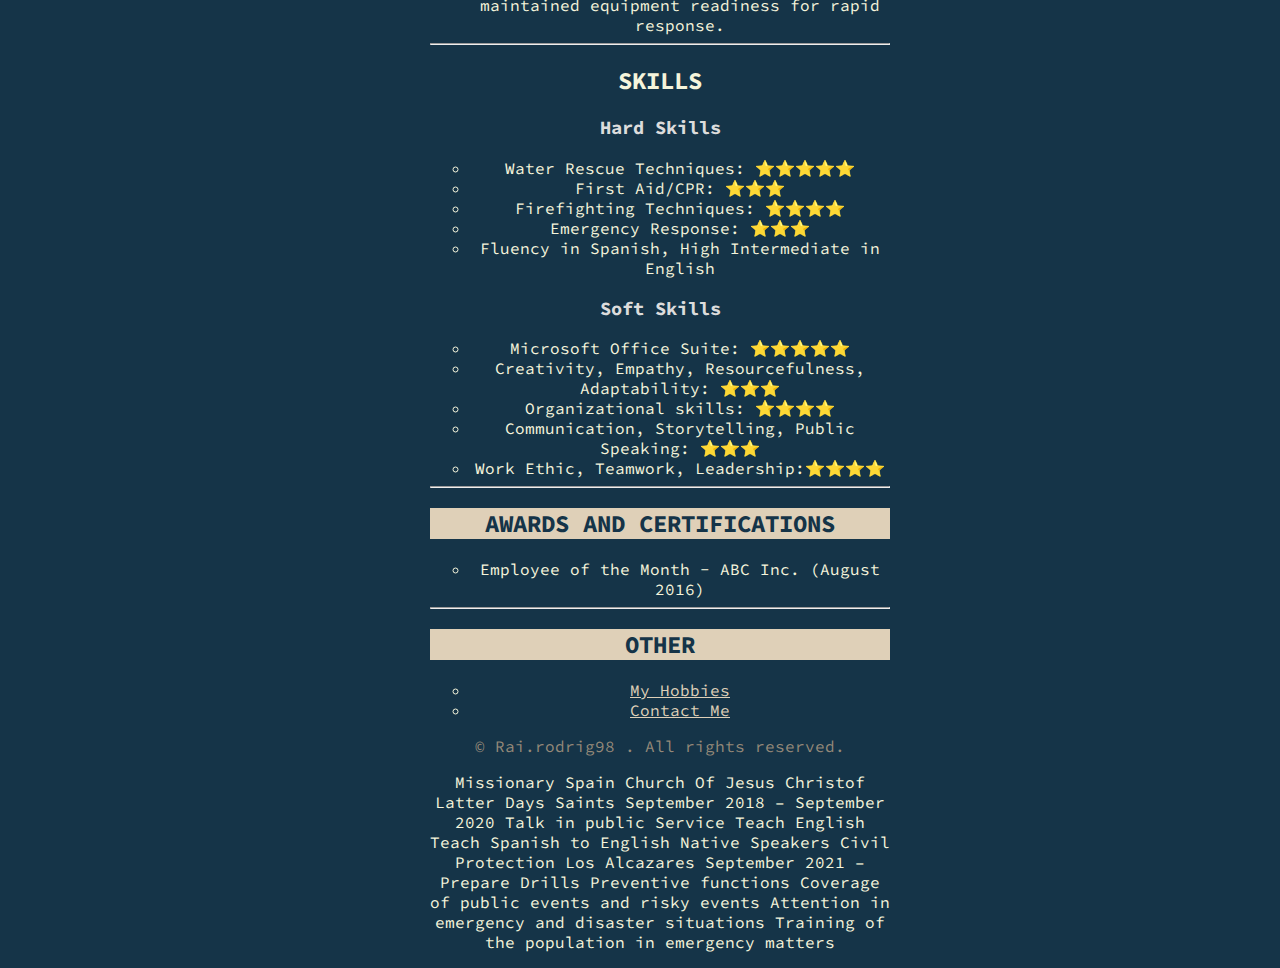
<file: assets/3/Resume_1/old.html>
<!DOCTYPE html>
<!DOCTYPE html>
<html lang="en">

<head>
    <meta charset="UTF-8">
    <title> My Resume</title>
    <link rel="stylesheet" href="style.css">
    <link rel="preconnect" href="https://fonts.googleapis.com">
  <link rel="preconnect" href="https://fonts.gstatic.com" crossorigin>
  <link href="https://fonts.googleapis.com/css2?family=Caveat:wght@400..700&family=Source+Code+Pro:ital,wght@0,200..900;1,200..900&display=swap" rel="stylesheet">  
</head>
<body>
    <h1 id="name">Rodrigo Amurrio Inturias</h1>

    <img id="imagen" src="./WhatsApp Image 2023-09-12 at 09.35.56 copy.jpeg" alt="" height="200">

    <h2 class="subline">Sumary</h2>
    <P>I am an independent and self-sufficient person, but I have also been an active part of many teams and work groups. In these teams, I have enjoyed brainstorming and coordinating efforts to achieve common goals.</P>
    <hr>
    <h2 class="subline">EDUCATION</h2>
    <p> 
        <h3>Technician in Emergencies and Sanitary assistance (EMT)</h3>    
        <h4>UNIVERSAE</h4>
        <ul>
            <li>Preventive vehicle mechanical maintenance</li>
            <li>Healthcare equipment</li>
            <li>Healthcare logistics in emergencies</li>
            <li>Healthcare in emergency situations</li>
        </ul>
    </p> 
    <p>
        <h3 class="works">Leadership</h3>
        <h4>CUMORAH ACADEMY </h4>
        <ul>
            <li>Public Speaking</li>
            <li>Career development</li>
            <li>English</li>
            <li>Marketing</li>
        </ul>
    </p>
    <p>
        <h3 class="works">Technician in emergencies and civil protection</h3>
        <h4>CIFP HESPERIDES</h4>
        <ul>
        <li> Emergency response</li>
        <li> Forest fire prevention and extinction</li>
        <li>Emergency response techniques</li>
        <li>Sanitary assistance</li>
        <li>Psychological Assistance</li>
        </ul>
    </p>
    <p>
        <h3 class="works">Professional Certificate of Lifeguard in naturals spaces</h3>
        <h4>CIFP HESPERIDES</h4>
        <ul>
        <li>Safety and prevention in natural aquatic spaces (90 hours)</li>
        <li>First aid and basic life support (130 hours)</li>
        <li>Aquatic rescue (120 hours)</li>
        <li> Practices (80 hours)</li>
        </ul>
    </p>
    <p>
        <h3 class="works">High School Degree</h3>
        <h4>CEA MAR MENOR</h4>
    </p>
    <hr>
    <h2 class="subline">WORK EXPERIENCE</h2>
    <ul>
        <li>
          <h3 class="works">Marketing Assistant - Cumorah Academy	- Czech Republic</h3>
          <p>September 2023 - December2023</p>
          <ul>
            <li>Develop engaging and relevant content for various social media platforms to enhance brand visibility and engagement.</li>
            <li>Enhance visual appeal by editing and optimizing photos for marketing materials, ensuring a consistent and professional brand image across all platforms</li>
            <li>Craft compelling articles that align with the brand's messaging and objectives, providing valuable and shareable content for target audiences.</li>
            <li>Conduct thorough market research to identify trends, analyze competitor strategies, and gather insights that inform effective marketing strategies.</li>
          </ul>
        </li>
        <li>
          <h3 class="works">Forestal Firefighter - Othem SYA -	Cartagena, Spain
             </h3>
          <p>March 2023 - July 2023</p>
          <ul>
            <li>Fought wildfires by extinguishing flames and creating firebreaks.</li>
            <li>Operated firefighting equipment and followed safety protocols in high-risk environments.</li>
            <li>PCollaborated with a team to contain and control forest fires, mitigating damage to ecosystems.</li>
            <li>Conducted fire prevention measures and maintained equipment readiness for rapid response.</li>
          </ul>
          <h3 class="works">Lifeguard	- SYA Ambumar - Cartagena, Spain
          </h3>
       <p>July 2021 - September 2021</p>
       <ul>
         <li>Patrolled the shoreline to monitor swimmers and beachgoers' safety.</li>
         <li>Performed water rescues, administered first aid, and communicated effectively with distressed individuals.</li>
         <li> Enforced beach rules and regulations, educating the public about potential hazards and prevention.</li>
         <li>Worked as part of a team to ensure a secure beach environment and responded promptly to emergencies.</li>
       </ul>
        </li>
      </ul>
   <hr />
   <h2 class="subline">VOLUNTEERING</h2>
   <ul>
       <li>
         <h3 class="works">Missionary	Spain - Church Of Jesus Christof Latter Days Saints - Spain</h3>
         <p>September 2018  - September 2020</p>
         <ul>
           <li>Talk in public.</li>
           <li>Service.</li>
           <li>Teach English.</li>
           <li>Teach Spanish to English Native Speakers.</li>
         </ul>
       </li>
       <li>
         <h3 class="works">Forestal Firefighter - Othem SYA -	Cartagena, Spain
            </h3>
         <p>March 2023 - July 2023</p>
         <ul>
           <li>Fought wildfires by extinguishing flames and creating firebreaks.</li>
           <li>Operated firefighting equipment and followed safety protocols in high-risk environments.</li>
           <li>PCollaborated with a team to contain and control forest fires, mitigating damage to ecosystems.</li>
           <li>Conducted fire prevention measures and maintained equipment readiness for rapid response.</li>
         </ul>
      
  <hr />
      <h2 class="sibline">SKILLS</h2>
      <h3 class="works">Hard Skills</h3>
      <ul>
        <li>Water Rescue Techniques: ⭐️⭐️⭐️⭐️⭐️</li>
        <li>First Aid/CPR: ⭐️⭐️⭐️</li>
        <li>Firefighting Techniques: ⭐️⭐️⭐️⭐️</li>
        <li>Emergency Response: ⭐️⭐️⭐️</li>
        <li>Fluency in Spanish, High Intermediate in English</li>
      </ul>
      <h3 class="works">Soft Skills</h3>
      <ul>
        <li>Microsoft Office Suite: ⭐️⭐️⭐️⭐️⭐️</li>
        <li>Creativity, Empathy, Resourcefulness, Adaptability: ⭐️⭐️⭐️</li>
        <li>Organizational skills: ⭐️⭐️⭐️⭐️</li>
        <li>Communication, Storytelling, Public Speaking: ⭐️⭐️⭐️</li>
        <li>Work Ethic, Teamwork, Leadership:⭐️⭐️⭐️⭐️</li>
      </ul>
      <hr />
      <h2 class="subline">AWARDS AND CERTIFICATIONS</h2>
      <ul>
        <li>Employee of the Month - ABC Inc. (August 2016)</li>
      </ul>
      <hr />
      <h2 class="subline">OTHER</h2>
      <ul>
        <li><a href="./hobbies.html">My Hobbies</a></li>
        <li><a href="./contact.html">Contact Me</a></li>
      </ul>
      <footer>
        <p>© Rai.rodrig98 . All rights reserved.</p>
      </footer>
</body>






Missionary	Spain
Church Of Jesus Christof Latter Days Saints	September 2018  – September 2020
   Talk in public 
   Service
   Teach English
   Teach Spanish to English Native Speakers

   Civil Protection Los Alcazares	September 2021  – 
      Prepare Drills
      Preventive functions
      Coverage of public events and risky events
      Attention in emergency and disaster situations
      Training of the population in emergency matters
</file>
<file: assets/2/11.3 TinDog Project/css/solution.css>
.gradient-background {
  background: linear-gradient(300deg, #00bfff, #ff4c68, #ef8172);
  background-size: 180% 180%;
  animation: gradient-animation 18s ease infinite;
}

@keyframes gradient-animation {
  0% {
    background-position: 0% 50%;
  }
  50% {
    background-position: 100% 50%;
  }
  100% {
    background-position: 0% 50%;
  }
}

.icon-square {
  width: 3rem;
  height: 3rem;
  border-radius: 0.75rem;
}

.profile-img {
  border-radius: 50%;
  height: 100px;
}
</file>
<file: assets/3/Resume_1/style.css>
body {
 margin: 0 auto;
max-width: 500px;
    }
html{
    background-color: #153448;
    font-family: "Source Code Pro", monospace;
    ;
}
.subline{
    color: #153448 ; 
    background-color: #DFD0B8;
}
li{
    color: beige;
}
p{
    color: #948979;
}
h3{
    color: gainsboro;
}
#name{
    color: #DFD0B8
;
}
h2{
    text-align: center;
}
h1{text-align: center;}
h3{text-align: center;}
h4{text-align: center; color: #DFD0B8;}

p{text-align: center;}
ul{text-align: center;}
a{color: #DFD0B8;}
img{
    display: block;
    margin: 0 auto;
}
</file>
